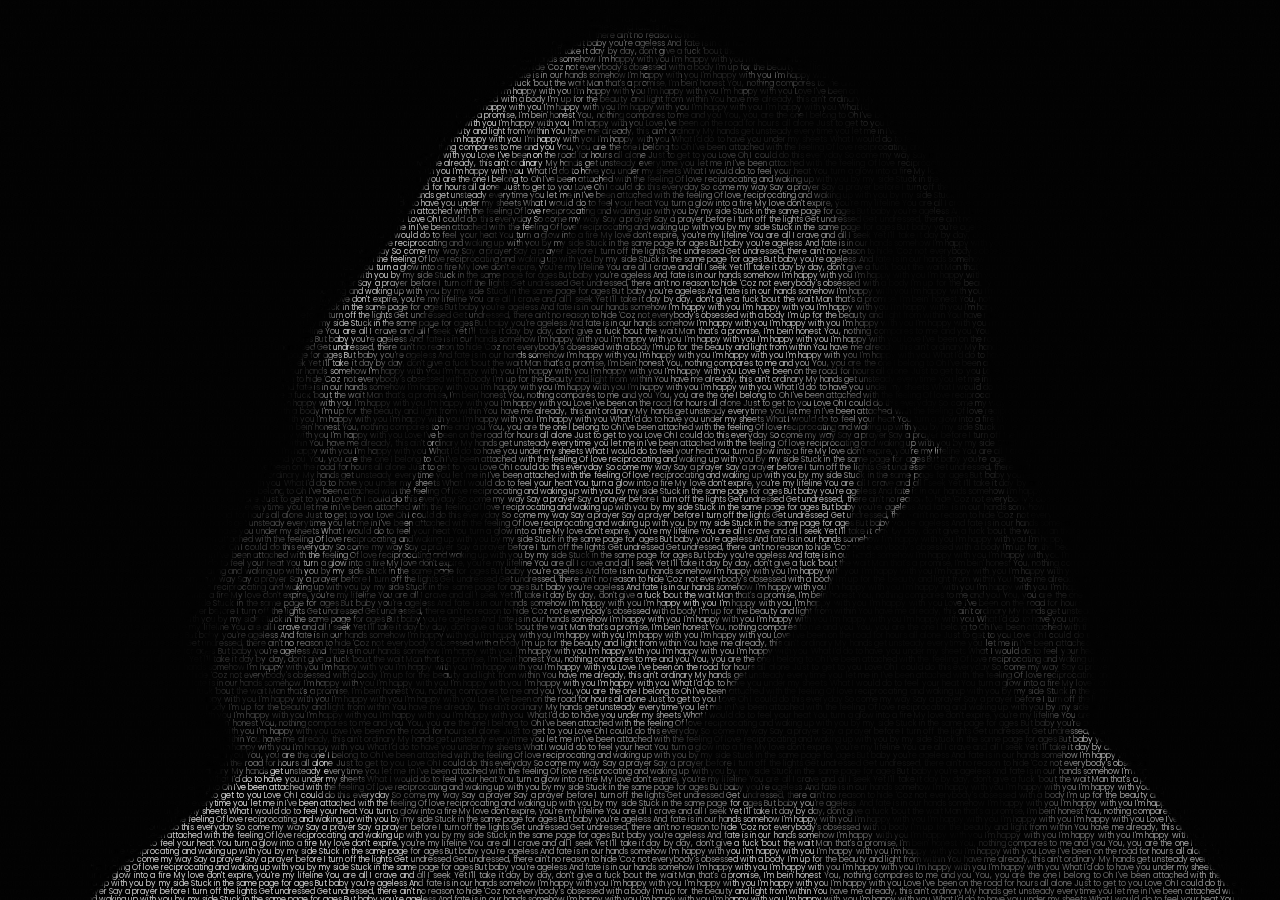
<file: jai/index.html>
<link rel="stylesheet" type="text/css" href="style.css">
<html>
    <head><title>Mahal</title></head>
<body>

  <p>
        Love
        I've been on the road for hours all alone
        Just to get to you
        Love
        Oh I could do this everyday
        So come my way

        Say a prayer
        Say a prayer before I turn off the lights
        Get undressed
        Get undressed, there ain't no reason to hide
        'Coz not everybody's obsessed with a body
        I'm up for the beauty and light from within
        You have me already, this ain't ordinary
        My hands get unsteady everytime you let me in

        I've been attached with the feeling
        Of love reciprocating and waking up with you by my side
        Stuck in the same page for ages
        But baby you're ageless
        And fate is in our hands somehow

        I'm happy with you
        I'm happy with you 
        I'm happy with you 
        I'm happy with you 
        I'm happy with you

        What I'd do to have you under my sheets
        What I would do to feel your heat
        You turn a glow into a fire
        My love don't expire, you're my lifeline 
        You are all I crave and all I seek
        Yet I'll take it day by day, don't give a fuck 'bout the wait
        Man that's a promise, I'm bein' honest

        You, nothing compares to me and you
        You, you are the one I belong to

        Oh I've been attached with the feeling
        Of love reciprocating and waking up with you by my side
        Stuck in the same page for ages 
        But baby you're ageless 
        And fate is in our hands somehow

        I'm happy with you
        I'm happy with you 
        I'm happy with you
        I'm happy with you
        I'm happy with you
        
        Love
        I've been on the road for hours all alone
        Just to get to you
        Love
        Oh I could do this everyday
        So come my way

        Say a prayer
        Say a prayer before I turn off the lights
        Get undressed
        Get undressed, there ain't no reason to hide
        'Coz not everybody's obsessed with a body
        I'm up for the beauty and light from within
        You have me already, this ain't ordinary
        My hands get unsteady everytime you let me in

        I've been attached with the feeling
        Of love reciprocating and waking up with you by my side
        Stuck in the same page for ages
        But baby you're ageless
        And fate is in our hands somehow

        I'm happy with you
        I'm happy with you 
        I'm happy with you 
        I'm happy with you 
        I'm happy with you

        What I'd do to have you under my sheets
        What I would do to feel your heat
        You turn a glow into a fire
        My love don't expire, you're my lifeline 
        You are all I crave and all I seek
        Yet I'll take it day by day, don't give a fuck 'bout the wait
        Man that's a promise, I'm bein' honest

        You, nothing compares to me and you
        You, you are the one I belong to

        Oh I've been attached with the feeling
        Of love reciprocating and waking up with you by my side
        Stuck in the same page for ages 
        But baby you're ageless 
        And fate is in our hands somehow

        I'm happy with you
        I'm happy with you 
        I'm happy with you
        I'm happy with you
        I'm happy with you

        Love
        I've been on the road for hours all alone
        Just to get to you
        Love
        Oh I could do this everyday
        So come my way

        Say a prayer
        Say a prayer before I turn off the lights
        Get undressed
        Get undressed, there ain't no reason to hide
        'Coz not everybody's obsessed with a body
        I'm up for the beauty and light from within
        You have me already, this ain't ordinary
        My hands get unsteady everytime you let me in

        I've been attached with the feeling
        Of love reciprocating and waking up with you by my side
        Stuck in the same page for ages
        But baby you're ageless
        And fate is in our hands somehow

        I'm happy with you
        I'm happy with you 
        I'm happy with you 
        I'm happy with you 
        I'm happy with you

        What I'd do to have you under my sheets
        What I would do to feel your heat
        You turn a glow into a fire
        My love don't expire, you're my lifeline 
        You are all I crave and all I seek
        Yet I'll take it day by day, don't give a fuck 'bout the wait
        Man that's a promise, I'm bein' honest

        You, nothing compares to me and you
        You, you are the one I belong to

        Oh I've been attached with the feeling
        Of love reciprocating and waking up with you by my side
        Stuck in the same page for ages 
        But baby you're ageless 
        And fate is in our hands somehow

        I'm happy with you
        I'm happy with you 
        I'm happy with you
        I'm happy with you
        I'm happy with you

        Love
        I've been on the road for hours all alone
        Just to get to you
        Love
        Oh I could do this everyday
        So come my way

        Say a prayer
        Say a prayer before I turn off the lights
        Get undressed
        Get undressed, there ain't no reason to hide
        'Coz not everybody's obsessed with a body
        I'm up for the beauty and light from within
        You have me already, this ain't ordinary
        My hands get unsteady everytime you let me in

        I've been attached with the feeling
        Of love reciprocating and waking up with you by my side
        Stuck in the same page for ages
        But baby you're ageless
        And fate is in our hands somehow

        I'm happy with you
        I'm happy with you 
        I'm happy with you 
        I'm happy with you 
        I'm happy with you

        What I'd do to have you under my sheets
        What I would do to feel your heat
        You turn a glow into a fire
        My love don't expire, you're my lifeline 
        You are all I crave and all I seek
        Yet I'll take it day by day, don't give a fuck 'bout the wait
        Man that's a promise, I'm bein' honest

        You, nothing compares to me and you
        You, you are the one I belong to

        Oh I've been attached with the feeling
        Of love reciprocating and waking up with you by my side
        Stuck in the same page for ages 
        But baby you're ageless 
        And fate is in our hands somehow

        I'm happy with you
        I'm happy with you 
        I'm happy with you
        I'm happy with you
        I'm happy with you
        
        Love
        I've been on the road for hours all alone
        Just to get to you
        Love
        Oh I could do this everyday
        So come my way

        Say a prayer
        Say a prayer before I turn off the lights
        Get undressed
        Get undressed, there ain't no reason to hide
        'Coz not everybody's obsessed with a body
        I'm up for the beauty and light from within
        You have me already, this ain't ordinary
        My hands get unsteady everytime you let me in

        I've been attached with the feeling
        Of love reciprocating and waking up with you by my side
        Stuck in the same page for ages
        But baby you're ageless
        And fate is in our hands somehow

        I'm happy with you
        I'm happy with you 
        I'm happy with you 
        I'm happy with you 
        I'm happy with you

        What I'd do to have you under my sheets
        What I would do to feel your heat
        You turn a glow into a fire
        My love don't expire, you're my lifeline 
        You are all I crave and all I seek
        Yet I'll take it day by day, don't give a fuck 'bout the wait
        Man that's a promise, I'm bein' honest

        You, nothing compares to me and you
        You, you are the one I belong to

        Oh I've been attached with the feeling
        Of love reciprocating and waking up with you by my side
        Stuck in the same page for ages 
        But baby you're ageless 
        And fate is in our hands somehow

        I'm happy with you
        I'm happy with you 
        I'm happy with you
        I'm happy with you
        I'm happy with you

        Love
        I've been on the road for hours all alone
        Just to get to you
        Love
        Oh I could do this everyday
        So come my way

        Say a prayer
        Say a prayer before I turn off the lights
        Get undressed
        Get undressed, there ain't no reason to hide
        'Coz not everybody's obsessed with a body
        I'm up for the beauty and light from within
        You have me already, this ain't ordinary
        My hands get unsteady everytime you let me in

        I've been attached with the feeling
        Of love reciprocating and waking up with you by my side
        Stuck in the same page for ages
        But baby you're ageless
        And fate is in our hands somehow

        I'm happy with you
        I'm happy with you 
        I'm happy with you 
        I'm happy with you 
        I'm happy with you

        What I'd do to have you under my sheets
        What I would do to feel your heat
        You turn a glow into a fire
        My love don't expire, you're my lifeline 
        You are all I crave and all I seek
        Yet I'll take it day by day, don't give a fuck 'bout the wait
        Man that's a promise, I'm bein' honest

        You, nothing compares to me and you
        You, you are the one I belong to

        Oh I've been attached with the feeling
        Of love reciprocating and waking up with you by my side
        Stuck in the same page for ages 
        But baby you're ageless 
        And fate is in our hands somehow

        I'm happy with you
        I'm happy with you 
        I'm happy with you
        I'm happy with you
        I'm happy with you

        Love
        I've been on the road for hours all alone
        Just to get to you
        Love
        Oh I could do this everyday
        So come my way

        Say a prayer
        Say a prayer before I turn off the lights
        Get undressed
        Get undressed, there ain't no reason to hide
        'Coz not everybody's obsessed with a body
        I'm up for the beauty and light from within
        You have me already, this ain't ordinary
        My hands get unsteady everytime you let me in

        I've been attached with the feeling
        Of love reciprocating and waking up with you by my side
        Stuck in the same page for ages
        But baby you're ageless
        And fate is in our hands somehow

        I'm happy with you
        I'm happy with you 
        I'm happy with you 
        I'm happy with you 
        I'm happy with you

        What I'd do to have you under my sheets
        What I would do to feel your heat
        You turn a glow into a fire
        My love don't expire, you're my lifeline 
        You are all I crave and all I seek
        Yet I'll take it day by day, don't give a fuck 'bout the wait
        Man that's a promise, I'm bein' honest

        You, nothing compares to me and you
        You, you are the one I belong to

        Oh I've been attached with the feeling
        Of love reciprocating and waking up with you by my side
        Stuck in the same page for ages 
        But baby you're ageless 
        And fate is in our hands somehow

        I'm happy with you
        I'm happy with you 
        I'm happy with you
        I'm happy with you
        I'm happy with you
        
        Love
        I've been on the road for hours all alone
        Just to get to you
        Love
        Oh I could do this everyday
        So come my way

        Say a prayer
        Say a prayer before I turn off the lights
        Get undressed
        Get undressed, there ain't no reason to hide
        'Coz not everybody's obsessed with a body
        I'm up for the beauty and light from within
        You have me already, this ain't ordinary
        My hands get unsteady everytime you let me in

        I've been attached with the feeling
        Of love reciprocating and waking up with you by my side
        Stuck in the same page for ages
        But baby you're ageless
        And fate is in our hands somehow

        I'm happy with you
        I'm happy with you 
        I'm happy with you 
        I'm happy with you 
        I'm happy with you

        What I'd do to have you under my sheets
        What I would do to feel your heat
        You turn a glow into a fire
        My love don't expire, you're my lifeline 
        You are all I crave and all I seek
        Yet I'll take it day by day, don't give a fuck 'bout the wait
        Man that's a promise, I'm bein' honest

        You, nothing compares to me and you
        You, you are the one I belong to

        Oh I've been attached with the feeling
        Of love reciprocating and waking up with you by my side
        Stuck in the same page for ages 
        But baby you're ageless 
        And fate is in our hands somehow

        I'm happy with you
        I'm happy with you 
        I'm happy with you
        I'm happy with you
        I'm happy with you

        Love
        I've been on the road for hours all alone
        Just to get to you
        Love
        Oh I could do this everyday
        So come my way

        Say a prayer
        Say a prayer before I turn off the lights
        Get undressed
        Get undressed, there ain't no reason to hide
        'Coz not everybody's obsessed with a body
        I'm up for the beauty and light from within
        You have me already, this ain't ordinary
        My hands get unsteady everytime you let me in

        I've been attached with the feeling
        Of love reciprocating and waking up with you by my side
        Stuck in the same page for ages
        But baby you're ageless
        And fate is in our hands somehow

        I'm happy with you
        I'm happy with you 
        I'm happy with you 
        I'm happy with you 
        I'm happy with you

        What I'd do to have you under my sheets
        What I would do to feel your heat
        You turn a glow into a fire
        My love don't expire, you're my lifeline 
        You are all I crave and all I seek
        Yet I'll take it day by day, don't give a fuck 'bout the wait
        Man that's a promise, I'm bein' honest

        You, nothing compares to me and you
        You, you are the one I belong to

        Oh I've been attached with the feeling
        Of love reciprocating and waking up with you by my side
        Stuck in the same page for ages 
        But baby you're ageless 
        And fate is in our hands somehow

        I'm happy with you
        I'm happy with you 
        I'm happy with you
        I'm happy with you
        I'm happy with you

        Love
        I've been on the road for hours all alone
        Just to get to you
        Love
        Oh I could do this everyday
        So come my way

        Say a prayer
        Say a prayer before I turn off the lights
        Get undressed
        Get undressed, there ain't no reason to hide
        'Coz not everybody's obsessed with a body
        I'm up for the beauty and light from within
        You have me already, this ain't ordinary
        My hands get unsteady everytime you let me in

        I've been attached with the feeling
        Of love reciprocating and waking up with you by my side
        Stuck in the same page for ages
        But baby you're ageless
        And fate is in our hands somehow

        I'm happy with you
        I'm happy with you 
        I'm happy with you 
        I'm happy with you 
        I'm happy with you

        What I'd do to have you under my sheets
        What I would do to feel your heat
        You turn a glow into a fire
        My love don't expire, you're my lifeline 
        You are all I crave and all I seek
        Yet I'll take it day by day, don't give a fuck 'bout the wait
        Man that's a promise, I'm bein' honest

        You, nothing compares to me and you
        You, you are the one I belong to

        Oh I've been attached with the feeling
        Of love reciprocating and waking up with you by my side
        Stuck in the same page for ages 
        But baby you're ageless 
        And fate is in our hands somehow

        I'm happy with you
        I'm happy with you 
        I'm happy with you
        I'm happy with you
        I'm happy with you
        
        Love
        I've been on the road for hours all alone
        Just to get to you
        Love
        Oh I could do this everyday
        So come my way

        Say a prayer
        Say a prayer before I turn off the lights
        Get undressed
        Get undressed, there ain't no reason to hide
        'Coz not everybody's obsessed with a body
        I'm up for the beauty and light from within
        You have me already, this ain't ordinary
        My hands get unsteady everytime you let me in

        I've been attached with the feeling
        Of love reciprocating and waking up with you by my side
        Stuck in the same page for ages
        But baby you're ageless
        And fate is in our hands somehow

        I'm happy with you
        I'm happy with you 
        I'm happy with you 
        I'm happy with you 
        I'm happy with you

        What I'd do to have you under my sheets
        What I would do to feel your heat
        You turn a glow into a fire
        My love don't expire, you're my lifeline 
        You are all I crave and all I seek
        Yet I'll take it day by day, don't give a fuck 'bout the wait
        Man that's a promise, I'm bein' honest

        You, nothing compares to me and you
        You, you are the one I belong to

        Oh I've been attached with the feeling
        Of love reciprocating and waking up with you by my side
        Stuck in the same page for ages 
        But baby you're ageless 
        And fate is in our hands somehow

        I'm happy with you
        I'm happy with you 
        I'm happy with you
        I'm happy with you
        I'm happy with you

        Love
        I've been on the road for hours all alone
        Just to get to you
        Love
        Oh I could do this everyday
        So come my way

        Say a prayer
        Say a prayer before I turn off the lights
        Get undressed
        Get undressed, there ain't no reason to hide
        'Coz not everybody's obsessed with a body
        I'm up for the beauty and light from within
        You have me already, this ain't ordinary
        My hands get unsteady everytime you let me in

        I've been attached with the feeling
        Of love reciprocating and waking up with you by my side
        Stuck in the same page for ages
        But baby you're ageless
        And fate is in our hands somehow

        I'm happy with you
        I'm happy with you 
        I'm happy with you 
        I'm happy with you 
        I'm happy with you

        What I'd do to have you under my sheets
        What I would do to feel your heat
        You turn a glow into a fire
        My love don't expire, you're my lifeline 
        You are all I crave and all I seek
        Yet I'll take it day by day, don't give a fuck 'bout the wait
        Man that's a promise, I'm bein' honest

        You, nothing compares to me and you
        You, you are the one I belong to

        Oh I've been attached with the feeling
        Of love reciprocating and waking up with you by my side
        Stuck in the same page for ages 
        But baby you're ageless 
        And fate is in our hands somehow

        I'm happy with you
        I'm happy with you 
        I'm happy with you
        I'm happy with you
        I'm happy with you

        Love
        I've been on the road for hours all alone
        Just to get to you
        Love
        Oh I could do this everyday
        So come my way

        Say a prayer
        Say a prayer before I turn off the lights
        Get undressed
        Get undressed, there ain't no reason to hide
        'Coz not everybody's obsessed with a body
        I'm up for the beauty and light from within
        You have me already, this ain't ordinary
        My hands get unsteady everytime you let me in

        I've been attached with the feeling
        Of love reciprocating and waking up with you by my side
        Stuck in the same page for ages
        But baby you're ageless
        And fate is in our hands somehow

        I'm happy with you
        I'm happy with you 
        I'm happy with you 
        I'm happy with you 
        I'm happy with you

        What I'd do to have you under my sheets
        What I would do to feel your heat
        You turn a glow into a fire
        My love don't expire, you're my lifeline 
        You are all I crave and all I seek
        Yet I'll take it day by day, don't give a fuck 'bout the wait
        Man that's a promise, I'm bein' honest

        You, nothing compares to me and you
        You, you are the one I belong to

        Oh I've been attached with the feeling
        Of love reciprocating and waking up with you by my side
        Stuck in the same page for ages 
        But baby you're ageless 
        And fate is in our hands somehow

        I'm happy with you
        I'm happy with you 
        I'm happy with you
        I'm happy with you
        I'm happy with you
        
        Love
        I've been on the road for hours all alone
        Just to get to you
        Love
        Oh I could do this everyday
        So come my way

        Say a prayer
        Say a prayer before I turn off the lights
        Get undressed
        Get undressed, there ain't no reason to hide
        'Coz not everybody's obsessed with a body
        I'm up for the beauty and light from within
        You have me already, this ain't ordinary
        My hands get unsteady everytime you let me in

        I've been attached with the feeling
        Of love reciprocating and waking up with you by my side
        Stuck in the same page for ages
        But baby you're ageless
        And fate is in our hands somehow

        I'm happy with you
        I'm happy with you 
        I'm happy with you 
        I'm happy with you 
        I'm happy with you

        What I'd do to have you under my sheets
        What I would do to feel your heat
        You turn a glow into a fire
        My love don't expire, you're my lifeline 
        You are all I crave and all I seek
        Yet I'll take it day by day, don't give a fuck 'bout the wait
        Man that's a promise, I'm bein' honest

        You, nothing compares to me and you
        You, you are the one I belong to

        Oh I've been attached with the feeling
        Of love reciprocating and waking up with you by my side
        Stuck in the same page for ages 
        But baby you're ageless 
        And fate is in our hands somehow

        I'm happy with you
        I'm happy with you 
        I'm happy with you
        I'm happy with you
        I'm happy with you

        Love
        I've been on the road for hours all alone
        Just to get to you
        Love
        Oh I could do this everyday
        So come my way

        Say a prayer
        Say a prayer before I turn off the lights
        Get undressed
        Get undressed, there ain't no reason to hide
        'Coz not everybody's obsessed with a body
        I'm up for the beauty and light from within
        You have me already, this ain't ordinary
        My hands get unsteady everytime you let me in

        I've been attached with the feeling
        Of love reciprocating and waking up with you by my side
        Stuck in the same page for ages
        But baby you're ageless
        And fate is in our hands somehow

        I'm happy with you
        I'm happy with you 
        I'm happy with you 
        I'm happy with you 
        I'm happy with you

        What I'd do to have you under my sheets
        What I would do to feel your heat
        You turn a glow into a fire
        My love don't expire, you're my lifeline 
        You are all I crave and all I seek
        Yet I'll take it day by day, don't give a fuck 'bout the wait
        Man that's a promise, I'm bein' honest

        You, nothing compares to me and you
        You, you are the one I belong to

        Oh I've been attached with the feeling
        Of love reciprocating and waking up with you by my side
        Stuck in the same page for ages 
        But baby you're ageless 
        And fate is in our hands somehow

        I'm happy with you
        I'm happy with you 
        I'm happy with you
        I'm happy with you
        I'm happy with you

        Love
        I've been on the road for hours all alone
        Just to get to you
        Love
        Oh I could do this everyday
        So come my way

        Say a prayer
        Say a prayer before I turn off the lights
        Get undressed
        Get undressed, there ain't no reason to hide
        'Coz not everybody's obsessed with a body
        I'm up for the beauty and light from within
        You have me already, this ain't ordinary
        My hands get unsteady everytime you let me in

        I've been attached with the feeling
        Of love reciprocating and waking up with you by my side
        Stuck in the same page for ages
        But baby you're ageless
        And fate is in our hands somehow

        I'm happy with you
        I'm happy with you 
        I'm happy with you 
        I'm happy with you 
        I'm happy with you

        What I'd do to have you under my sheets
        What I would do to feel your heat
        You turn a glow into a fire
        My love don't expire, you're my lifeline 
        You are all I crave and all I seek
        Yet I'll take it day by day, don't give a fuck 'bout the wait
        Man that's a promise, I'm bein' honest

        You, nothing compares to me and you
        You, you are the one I belong to

        Oh I've been attached with the feeling
        Of love reciprocating and waking up with you by my side
        Stuck in the same page for ages 
        But baby you're ageless 
        And fate is in our hands somehow

        I'm happy with you
        I'm happy with you 
        I'm happy with you
        I'm happy with you
        I'm happy with you
        
        Love
        I've been on the road for hours all alone
        Just to get to you
        Love
        Oh I could do this everyday
        So come my way

        Say a prayer
        Say a prayer before I turn off the lights
        Get undressed
        Get undressed, there ain't no reason to hide
        'Coz not everybody's obsessed with a body
        I'm up for the beauty and light from within
        You have me already, this ain't ordinary
        My hands get unsteady everytime you let me in

        I've been attached with the feeling
        Of love reciprocating and waking up with you by my side
        Stuck in the same page for ages
        But baby you're ageless
        And fate is in our hands somehow

        I'm happy with you
        I'm happy with you 
        I'm happy with you 
        I'm happy with you 
        I'm happy with you

        Love
        I've been on the road for hours all alone
        Just to get to you
        Love
        Oh I could do this everyday
        So come my way

        Say a prayer
        Say a prayer before I turn off the lights
        Get undressed
        Get undressed, there ain't no reason to hide
        'Coz not everybody's obsessed with a body
        I'm up for the beauty and light from within
        You have me already, this ain't ordinary
        My hands get unsteady everytime you let me in

        I've been attached with the feeling
        Of love reciprocating and waking up with you by my side
        Stuck in the same page for ages
        But baby you're ageless
        And fate is in our hands somehow

        I'm happy with you
        I'm happy with you 
        I'm happy with you 
        I'm happy with you 
        I'm happy with you

        What I'd do to have you under my sheets
        What I would do to feel your heat
        You turn a glow into a fire
        My love don't expire, you're my lifeline 
        You are all I crave and all I seek
        Yet I'll take it day by day, don't give a fuck 'bout the wait
        Man that's a promise, I'm bein' honest

        You, nothing compares to me and you
        You, you are the one I belong to

        Oh I've been attached with the feeling
        Of love reciprocating and waking up with you by my side
        Stuck in the same page for ages 
        But baby you're ageless 
        And fate is in our hands somehow

        I'm happy with you
        I'm happy with you 
        I'm happy with you
        I'm happy with you
        I'm happy with you
        
        Love
        I've been on the road for hours all alone
        Just to get to you
        Love
        Oh I could do this everyday
        So come my way

        Say a prayer
        Say a prayer before I turn off the lights
        Get undressed
        Get undressed, there ain't no reason to hide
        'Coz not everybody's obsessed with a body
        I'm up for the beauty and light from within
        You have me already, this ain't ordinary
        My hands get unsteady everytime you let me in

        I've been attached with the feeling
        Of love reciprocating and waking up with you by my side
        Stuck in the same page for ages
        But baby you're ageless
        And fate is in our hands somehow

        I'm happy with you
        I'm happy with you 
        I'm happy with you 
        I'm happy with you 
        I'm happy with you

        What I'd do to have you under my sheets
        What I would do to feel your heat
        You turn a glow into a fire
        My love don't expire, you're my lifeline 
        You are all I crave and all I seek
        Yet I'll take it day by day, don't give a fuck 'bout the wait
        Man that's a promise, I'm bein' honest

        You, nothing compares to me and you
        You, you are the one I belong to

        Oh I've been attached with the feeling
        Of love reciprocating and waking up with you by my side
        Stuck in the same page for ages 
        But baby you're ageless 
        And fate is in our hands somehow

        I'm happy with you
        I'm happy with you 
        I'm happy with you
        I'm happy with you
        I'm happy with you

        Love
        I've been on the road for hours all alone
        Just to get to you
        Love
        Oh I could do this everyday
        So come my way

        Say a prayer
        Say a prayer before I turn off the lights
        Get undressed
        Get undressed, there ain't no reason to hide
        'Coz not everybody's obsessed with a body
        I'm up for the beauty and light from within
        You have me already, this ain't ordinary
        My hands get unsteady everytime you let me in

        I've been attached with the feeling
        Of love reciprocating and waking up with you by my side
        Stuck in the same page for ages
        But baby you're ageless
        And fate is in our hands somehow

        I'm happy with you
        I'm happy with you 
        I'm happy with you 
        I'm happy with you 
        I'm happy with you

        What I'd do to have you under my sheets
        What I would do to feel your heat
        You turn a glow into a fire
        My love don't expire, you're my lifeline 
        You are all I crave and all I seek
        Yet I'll take it day by day, don't give a fuck 'bout the wait
        Man that's a promise, I'm bein' honest

        You, nothing compares to me and you
        You, you are the one I belong to

        Oh I've been attached with the feeling
        Of love reciprocating and waking up with you by my side
        Stuck in the same page for ages 
        But baby you're ageless 
        And fate is in our hands somehow

        I'm happy with you
        I'm happy with you 
        I'm happy with you
        I'm happy with you
        I'm happy with you

        Love
        I've been on the road for hours all alone
        Just to get to you
        Love
        Oh I could do this everyday
        So come my way

        Say a prayer
        Say a prayer before I turn off the lights
        Get undressed
        Get undressed, there ain't no reason to hide
        'Coz not everybody's obsessed with a body
        I'm up for the beauty and light from within
        You have me already, this ain't ordinary
        My hands get unsteady everytime you let me in

        I've been attached with the feeling
        Of love reciprocating and waking up with you by my side
        Stuck in the same page for ages
        But baby you're ageless
        And fate is in our hands somehow

        I'm happy with you
        I'm happy with you 
        I'm happy with you 
        I'm happy with you 
        I'm happy with you

        What I'd do to have you under my sheets
        What I would do to feel your heat
        You turn a glow into a fire
        My love don't expire, you're my lifeline 
        You are all I crave and all I seek
        Yet I'll take it day by day, don't give a fuck 'bout the wait
        Man that's a promise, I'm bein' honest

        You, nothing compares to me and you
        You, you are the one I belong to

        Oh I've been attached with the feeling
        Of love reciprocating and waking up with you by my side
        Stuck in the same page for ages 
        But baby you're ageless 
        And fate is in our hands somehow

        I'm happy with you
        I'm happy with you 
        I'm happy with you
        I'm happy with you
        I'm happy with you
        
        Love
        I've been on the road for hours all alone
        Just to get to you
        Love
        Oh I could do this everyday
        So come my way

        Say a prayer
        Say a prayer before I turn off the lights
        Get undressed
        Get undressed, there ain't no reason to hide
        'Coz not everybody's obsessed with a body
        I'm up for the beauty and light from within
        You have me already, this ain't ordinary
        My hands get unsteady everytime you let me in

        I've been attached with the feeling
        Of love reciprocating and waking up with you by my side
        Stuck in the same page for ages
        But baby you're ageless
        And fate is in our hands somehow

        I'm happy with you
        I'm happy with you 
        I'm happy with you 
        I'm happy with you 
        I'm happy with you

        What I'd do to have you under my sheets
        What I would do to feel your heat
        You turn a glow into a fire
        My love don't expire, you're my lifeline 
        You are all I crave and all I seek
        Yet I'll take it day by day, don't give a fuck 'bout the wait
        Man that's a promise, I'm bein' honest

        You, nothing compares to me and you
        You, you are the one I belong to

        Oh I've been attached with the feeling
        Of love reciprocating and waking up with you by my side
        Stuck in the same page for ages 
        But baby you're ageless 
        And fate is in our hands somehow

        I'm happy with you
        I'm happy with you 
        I'm happy with you
        I'm happy with you
        I'm happy with you

        Love
        I've been on the road for hours all alone
        Just to get to you
        Love
        Oh I could do this everyday
        So come my way

        Say a prayer
        Say a prayer before I turn off the lights
        Get undressed
        Get undressed, there ain't no reason to hide
        'Coz not everybody's obsessed with a body
        I'm up for the beauty and light from within
        You have me already, this ain't ordinary
        My hands get unsteady everytime you let me in

        I've been attached with the feeling
        Of love reciprocating and waking up with you by my side
        Stuck in the same page for ages
        But baby you're ageless
        And fate is in our hands somehow

        I'm happy with you
        I'm happy with you 
        I'm happy with you 
        I'm happy with you 
        I'm happy with you

        What I'd do to have you under my sheets
        What I would do to feel your heat
        You turn a glow into a fire
        My love don't expire, you're my lifeline 
        You are all I crave and all I seek
        Yet I'll take it day by day, don't give a fuck 'bout the wait
        Man that's a promise, I'm bein' honest

        You, nothing compares to me and you
        You, you are the one I belong to

        Oh I've been attached with the feeling
        Of love reciprocating and waking up with you by my side
        Stuck in the same page for ages 
        But baby you're ageless 
        And fate is in our hands somehow

        I'm happy with you
        I'm happy with you 
        I'm happy with you
        I'm happy with you
        I'm happy with you

        Love
        I've been on the road for hours all alone
        Just to get to you
        Love
        Oh I could do this everyday
        So come my way

        Say a prayer
        Say a prayer before I turn off the lights
        Get undressed
        Get undressed, there ain't no reason to hide
        'Coz not everybody's obsessed with a body
        I'm up for the beauty and light from within
        You have me already, this ain't ordinary
        My hands get unsteady everytime you let me in

        I've been attached with the feeling
        Of love reciprocating and waking up with you by my side
        Stuck in the same page for ages
        But baby you're ageless
        And fate is in our hands somehow

        I'm happy with you
        I'm happy with you 
        I'm happy with you 
        I'm happy with you 
        I'm happy with you

        What I'd do to have you under my sheets
        What I would do to feel your heat
        You turn a glow into a fire
        My love don't expire, you're my lifeline 
        You are all I crave and all I seek
        Yet I'll take it day by day, don't give a fuck 'bout the wait
        Man that's a promise, I'm bein' honest

        You, nothing compares to me and you
        You, you are the one I belong to

        Oh I've been attached with the feeling
        Of love reciprocating and waking up with you by my side
        Stuck in the same page for ages 
        But baby you're ageless 
        And fate is in our hands somehow

        I'm happy with you
        I'm happy with you 
        I'm happy with you
        I'm happy with you
        I'm happy with you
        
        Love
        I've been on the road for hours all alone
        Just to get to you
        Love
        Oh I could do this everyday
        So come my way

        Say a prayer
        Say a prayer before I turn off the lights
        Get undressed
        Get undressed, there ain't no reason to hide
        'Coz not everybody's obsessed with a body
        I'm up for the beauty and light from within
        You have me already, this ain't ordinary
        My hands get unsteady everytime you let me in

        I've been attached with the feeling
        Of love reciprocating and waking up with you by my side
        Stuck in the same page for ages
        But baby you're ageless
        And fate is in our hands somehow

        I'm happy with you
        I'm happy with you 
        I'm happy with you 
        I'm happy with you 
        I'm happy with you

        What I'd do to have you under my sheets
        What I would do to feel your heat
        You turn a glow into a fire
        My love don't expire, you're my lifeline 
        You are all I crave and all I seek
        Yet I'll take it day by day, don't give a fuck 'bout the wait
        Man that's a promise, I'm bein' honest

        You, nothing compares to me and you
        You, you are the one I belong to

        Oh I've been attached with the feeling
        Of love reciprocating and waking up with you by my side
        Stuck in the same page for ages 
        But baby you're ageless 
        And fate is in our hands somehow

        I'm happy with you
        I'm happy with you 
        I'm happy with you
        I'm happy with you
        I'm happy with you

        Love
        I've been on the road for hours all alone
        Just to get to you
        Love
        Oh I could do this everyday
        So come my way

        Say a prayer
        Say a prayer before I turn off the lights
        Get undressed
        Get undressed, there ain't no reason to hide
        'Coz not everybody's obsessed with a body
        I'm up for the beauty and light from within
        You have me already, this ain't ordinary
        My hands get unsteady everytime you let me in

        I've been attached with the feeling
        Of love reciprocating and waking up with you by my side
        Stuck in the same page for ages
        But baby you're ageless
        And fate is in our hands somehow

        I'm happy with you
        I'm happy with you 
        I'm happy with you 
        I'm happy with you 
        I'm happy with you

        What I'd do to have you under my sheets
        What I would do to feel your heat
        You turn a glow into a fire
        My love don't expire, you're my lifeline 
        You are all I crave and all I seek
        Yet I'll take it day by day, don't give a fuck 'bout the wait
        Man that's a promise, I'm bein' honest

        You, nothing compares to me and you
        You, you are the one I belong to

        Oh I've been attached with the feeling
        Of love reciprocating and waking up with you by my side
        Stuck in the same page for ages 
        But baby you're ageless 
        And fate is in our hands somehow

        I'm happy with you
        I'm happy with you 
        I'm happy with you
        I'm happy with you
        I'm happy with you

        Love
        I've been on the road for hours all alone
        Just to get to you
        Love
        Oh I could do this everyday
        So come my way

        Say a prayer
        Say a prayer before I turn off the lights
        Get undressed
        Get undressed, there ain't no reason to hide
        'Coz not everybody's obsessed with a body
        I'm up for the beauty and light from within
        You have me already, this ain't ordinary
        My hands get unsteady everytime you let me in

        I've been attached with the feeling
        Of love reciprocating and waking up with you by my side
        Stuck in the same page for ages
        But baby you're ageless
        And fate is in our hands somehow

        I'm happy with you
        I'm happy with you 
        I'm happy with you 
        I'm happy with you 
        I'm happy with you

        What I'd do to have you under my sheets
        What I would do to feel your heat
        You turn a glow into a fire
        My love don't expire, you're my lifeline 
        You are all I crave and all I seek
        Yet I'll take it day by day, don't give a fuck 'bout the wait
        Man that's a promise, I'm bein' honest

        You, nothing compares to me and you
        You, you are the one I belong to

        Oh I've been attached with the feeling
        Of love reciprocating and waking up with you by my side
        Stuck in the same page for ages 
        But baby you're ageless 
        And fate is in our hands somehow

        I'm happy with you
        I'm happy with you 
        I'm happy with you
        I'm happy with you
        I'm happy with you
        
        Love
        I've been on the road for hours all alone
        Just to get to you
        Love
        Oh I could do this everyday
        So come my way

        Say a prayer
        Say a prayer before I turn off the lights
        Get undressed
        Get undressed, there ain't no reason to hide
        'Coz not everybody's obsessed with a body
        I'm up for the beauty and light from within
        You have me already, this ain't ordinary
        My hands get unsteady everytime you let me in

        I've been attached with the feeling
        Of love reciprocating and waking up with you by my side
        Stuck in the same page for ages
        But baby you're ageless
        And fate is in our hands somehow

        I'm happy with you
        I'm happy with you 
        I'm happy with you 
        I'm happy with you 
        I'm happy with you

        What I'd do to have you under my sheets
        What I would do to feel your heat
        You turn a glow into a fire
        My love don't expire, you're my lifeline 
        You are all I crave and all I seek
        Yet I'll take it day by day, don't give a fuck 'bout the wait
        Man that's a promise, I'm bein' honest

        You, nothing compares to me and you
        You, you are the one I belong to

        Oh I've been attached with the feeling
        Of love reciprocating and waking up with you by my side
        Stuck in the same page for ages 
        But baby you're ageless 
        And fate is in our hands somehow

        I'm happy with you
        I'm happy with you 
        I'm happy with you
        I'm happy with you
        I'm happy with you

        Love
        I've been on the road for hours all alone
        Just to get to you
        Love
        Oh I could do this everyday
        So come my way

        Say a prayer
        Say a prayer before I turn off the lights
        Get undressed
        Get undressed, there ain't no reason to hide
        'Coz not everybody's obsessed with a body
        I'm up for the beauty and light from within
        You have me already, this ain't ordinary
        My hands get unsteady everytime you let me in

        I've been attached with the feeling
        Of love reciprocating and waking up with you by my side
        Stuck in the same page for ages
        But baby you're ageless
        And fate is in our hands somehow

        I'm happy with you
        I'm happy with you 
        I'm happy with you 
        I'm happy with you 
        I'm happy with you

        What I'd do to have you under my sheets
        What I would do to feel your heat
        You turn a glow into a fire
        My love don't expire, you're my lifeline 
        You are all I crave and all I seek
        Yet I'll take it day by day, don't give a fuck 'bout the wait
        Man that's a promise, I'm bein' honest

        You, nothing compares to me and you
        You, you are the one I belong to

        Oh I've been attached with the feeling
        Of love reciprocating and waking up with you by my side
        Stuck in the same page for ages 
        But baby you're ageless 
        And fate is in our hands somehow

        I'm happy with you
        I'm happy with you 
        I'm happy with you
        I'm happy with you
        I'm happy with you

        Love
        I've been on the road for hours all alone
        Just to get to you
        Love
        Oh I could do this everyday
        So come my way

        Say a prayer
        Say a prayer before I turn off the lights
        Get undressed
        Get undressed, there ain't no reason to hide
        'Coz not everybody's obsessed with a body
        I'm up for the beauty and light from within
        You have me already, this ain't ordinary
        My hands get unsteady everytime you let me in

        I've been attached with the feeling
        Of love reciprocating and waking up with you by my side
        Stuck in the same page for ages
        But baby you're ageless
        And fate is in our hands somehow

        I'm happy with you
        I'm happy with you 
        I'm happy with you 
        I'm happy with you 
        I'm happy with you

        What I'd do to have you under my sheets
        What I would do to feel your heat
        You turn a glow into a fire
        My love don't expire, you're my lifeline 
        You are all I crave and all I seek
        Yet I'll take it day by day, don't give a fuck 'bout the wait
        Man that's a promise, I'm bein' honest

        You, nothing compares to me and you
        You, you are the one I belong to

        Oh I've been attached with the feeling
        Of love reciprocating and waking up with you by my side
        Stuck in the same page for ages 
        But baby you're ageless 
        And fate is in our hands somehow

        I'm happy with you
        I'm happy with you 
        I'm happy with you
        I'm happy with you
        I'm happy with you
        
        Love
        I've been on the road for hours all alone
        Just to get to you
        Love
        Oh I could do this everyday
        So come my way

        Say a prayer
        Say a prayer before I turn off the lights
        Get undressed
        Get undressed, there ain't no reason to hide
        'Coz not everybody's obsessed with a body
        I'm up for the beauty and light from within
        You have me already, this ain't ordinary
        My hands get unsteady everytime you let me in

        I've been attached with the feeling
        Of love reciprocating and waking up with you by my side
        Stuck in the same page for ages
        But baby you're ageless
        And fate is in our hands somehow

        I'm happy with you
        I'm happy with you 
        I'm happy with you 
        I'm happy with you 
        I'm happy with you

        What I'd do to have you under my sheets
        What I would do to feel your heat
        You turn a glow into a fire
        My love don't expire, you're my lifeline 
        You are all I crave and all I seek
        Yet I'll take it day by day, don't give a fuck 'bout the wait
        Man that's a promise, I'm bein' honest

        You, nothing compares to me and you
        You, you are the one I belong to

        Oh I've been attached with the feeling
        Of love reciprocating and waking up with you by my side
        Stuck in the same page for ages 
        But baby you're ageless 
        And fate is in our hands somehow

        I'm happy with you
        I'm happy with you 
        I'm happy with you
        I'm happy with you
        I'm happy with you

        Love
        I've been on the road for hours all alone
        Just to get to you
        Love
        Oh I could do this everyday
        So come my way

        Say a prayer
        Say a prayer before I turn off the lights
        Get undressed
        Get undressed, there ain't no reason to hide
        'Coz not everybody's obsessed with a body
        I'm up for the beauty and light from within
        You have me already, this ain't ordinary
        My hands get unsteady everytime you let me in

        I've been attached with the feeling
        Of love reciprocating and waking up with you by my side
        Stuck in the same page for ages
        But baby you're ageless
        And fate is in our hands somehow

        I'm happy with you
        I'm happy with you 
        I'm happy with you 
        I'm happy with you 
        I'm happy with you

        What I'd do to have you under my sheets
        What I would do to feel your heat
        You turn a glow into a fire
        My love don't expire, you're my lifeline 
        You are all I crave and all I seek
        Yet I'll take it day by day, don't give a fuck 'bout the wait
        Man that's a promise, I'm bein' honest

        You, nothing compares to me and you
        You, you are the one I belong to

        Oh I've been attached with the feeling
        Of love reciprocating and waking up with you by my side
        Stuck in the same page for ages 
        But baby you're ageless 
        And fate is in our hands somehow

        I'm happy with you
        I'm happy with you 
        I'm happy with you
        I'm happy with you
        I'm happy with you

        Love
        I've been on the road for hours all alone
        Just to get to you
        Love
        Oh I could do this everyday
        So come my way

        Say a prayer
        Say a prayer before I turn off the lights
        Get undressed
        Get undressed, there ain't no reason to hide
        'Coz not everybody's obsessed with a body
        I'm up for the beauty and light from within
        You have me already, this ain't ordinary
        My hands get unsteady everytime you let me in

        I've been attached with the feeling
        Of love reciprocating and waking up with you by my side
        Stuck in the same page for ages
        But baby you're ageless
        And fate is in our hands somehow

        I'm happy with you
        I'm happy with you 
        I'm happy with you 
        I'm happy with you 
        I'm happy with you

        What I'd do to have you under my sheets
        What I would do to feel your heat
        You turn a glow into a fire
        My love don't expire, you're my lifeline 
        You are all I crave and all I seek
        Yet I'll take it day by day, don't give a fuck 'bout the wait
        Man that's a promise, I'm bein' honest

        You, nothing compares to me and you
        You, you are the one I belong to

        Oh I've been attached with the feeling
        Of love reciprocating and waking up with you by my side
        Stuck in the same page for ages 
        But baby you're ageless 
        And fate is in our hands somehow

        I'm happy with you
        I'm happy with you 
        I'm happy with you
        I'm happy with you
        I'm happy with you
        
        Love
        I've been on the road for hours all alone
        Just to get to you
        Love
        Oh I could do this everyday
        So come my way

        Say a prayer
        Say a prayer before I turn off the lights
        Get undressed
        Get undressed, there ain't no reason to hide
        'Coz not everybody's obsessed with a body
        I'm up for the beauty and light from within
        You have me already, this ain't ordinary
        My hands get unsteady everytime you let me in

        I've been attached with the feeling
        Of love reciprocating and waking up with you by my side
        Stuck in the same page for ages
        But baby you're ageless
        And fate is in our hands somehow

        I'm happy with you
        I'm happy with you 
        I'm happy with you 
        I'm happy with you 
        I'm happy with you

        Love
        I've been on the road for hours all alone
        Just to get to you
        Love
        Oh I could do this everyday
        So come my way

        Say a prayer
        Say a prayer before I turn off the lights
        Get undressed
        Get undressed, there ain't no reason to hide
        'Coz not everybody's obsessed with a body
        I'm up for the beauty and light from within
        You have me already, this ain't ordinary
        My hands get unsteady everytime you let me in

        I've been attached with the feeling
        Of love reciprocating and waking up with you by my side
        Stuck in the same page for ages
        But baby you're ageless
        And fate is in our hands somehow

        I'm happy with you
        I'm happy with you 
        I'm happy with you 
        I'm happy with you 
        I'm happy with you

        What I'd do to have you under my sheets
        What I would do to feel your heat
        You turn a glow into a fire
        My love don't expire, you're my lifeline 
        You are all I crave and all I seek
        Yet I'll take it day by day, don't give a fuck 'bout the wait
        Man that's a promise, I'm bein' honest

        You, nothing compares to me and you
        You, you are the one I belong to

        Oh I've been attached with the feeling
        Of love reciprocating and waking up with you by my side
        Stuck in the same page for ages 
        But baby you're ageless 
        And fate is in our hands somehow

        I'm happy with you
        I'm happy with you 
        I'm happy with you
        I'm happy with you
        I'm happy with you
        
        Love
        I've been on the road for hours all alone
        Just to get to you
        Love
        Oh I could do this everyday
        So come my way

        Say a prayer
        Say a prayer before I turn off the lights
        Get undressed
        Get undressed, there ain't no reason to hide
        'Coz not everybody's obsessed with a body
        I'm up for the beauty and light from within
        You have me already, this ain't ordinary
        My hands get unsteady everytime you let me in

        I've been attached with the feeling
        Of love reciprocating and waking up with you by my side
        Stuck in the same page for ages
        But baby you're ageless
        And fate is in our hands somehow

        I'm happy with you
        I'm happy with you 
        I'm happy with you 
        I'm happy with you 
        I'm happy with you

        What I'd do to have you under my sheets
        What I would do to feel your heat
        You turn a glow into a fire
        My love don't expire, you're my lifeline 
        You are all I crave and all I seek
        Yet I'll take it day by day, don't give a fuck 'bout the wait
        Man that's a promise, I'm bein' honest

        You, nothing compares to me and you
        You, you are the one I belong to

        Oh I've been attached with the feeling
        Of love reciprocating and waking up with you by my side
        Stuck in the same page for ages 
        But baby you're ageless 
        And fate is in our hands somehow

        I'm happy with you
        I'm happy with you 
        I'm happy with you
        I'm happy with you
        I'm happy with you

        Love
        I've been on the road for hours all alone
        Just to get to you
        Love
        Oh I could do this everyday
        So come my way

        Say a prayer
        Say a prayer before I turn off the lights
        Get undressed
        Get undressed, there ain't no reason to hide
        'Coz not everybody's obsessed with a body
        I'm up for the beauty and light from within
        You have me already, this ain't ordinary
        My hands get unsteady everytime you let me in

        I've been attached with the feeling
        Of love reciprocating and waking up with you by my side
        Stuck in the same page for ages
        But baby you're ageless
        And fate is in our hands somehow

        I'm happy with you
        I'm happy with you 
        I'm happy with you 
        I'm happy with you 
        I'm happy with you

        What I'd do to have you under my sheets
        What I would do to feel your heat
        You turn a glow into a fire
        My love don't expire, you're my lifeline 
        You are all I crave and all I seek
        Yet I'll take it day by day, don't give a fuck 'bout the wait
        Man that's a promise, I'm bein' honest

        You, nothing compares to me and you
        You, you are the one I belong to

        Oh I've been attached with the feeling
        Of love reciprocating and waking up with you by my side
        Stuck in the same page for ages 
        But baby you're ageless 
        And fate is in our hands somehow

        I'm happy with you
        I'm happy with you 
        I'm happy with you
        I'm happy with you
        I'm happy with you

        Love
        I've been on the road for hours all alone
        Just to get to you
        Love
        Oh I could do this everyday
        So come my way

        Say a prayer
        Say a prayer before I turn off the lights
        Get undressed
        Get undressed, there ain't no reason to hide
        'Coz not everybody's obsessed with a body
        I'm up for the beauty and light from within
        You have me already, this ain't ordinary
        My hands get unsteady everytime you let me in

        I've been attached with the feeling
        Of love reciprocating and waking up with you by my side
        Stuck in the same page for ages
        But baby you're ageless
        And fate is in our hands somehow

        I'm happy with you
        I'm happy with you 
        I'm happy with you 
        I'm happy with you 
        I'm happy with you

        What I'd do to have you under my sheets
        What I would do to feel your heat
        You turn a glow into a fire
        My love don't expire, you're my lifeline 
        You are all I crave and all I seek
        Yet I'll take it day by day, don't give a fuck 'bout the wait
        Man that's a promise, I'm bein' honest

        You, nothing compares to me and you
        You, you are the one I belong to

        Oh I've been attached with the feeling
        Of love reciprocating and waking up with you by my side
        Stuck in the same page for ages 
        But baby you're ageless 
        And fate is in our hands somehow

        I'm happy with you
        I'm happy with you 
        I'm happy with you
        I'm happy with you
        I'm happy with you
        
        Love
        I've been on the road for hours all alone
        Just to get to you
        Love
        Oh I could do this everyday
        So come my way

        Say a prayer
        Say a prayer before I turn off the lights
        Get undressed
        Get undressed, there ain't no reason to hide
        'Coz not everybody's obsessed with a body
        I'm up for the beauty and light from within
        You have me already, this ain't ordinary
        My hands get unsteady everytime you let me in

        I've been attached with the feeling
        Of love reciprocating and waking up with you by my side
        Stuck in the same page for ages
        But baby you're ageless
        And fate is in our hands somehow

        I'm happy with you
        I'm happy with you 
        I'm happy with you 
        I'm happy with you 
        I'm happy with you

        What I'd do to have you under my sheets
        What I would do to feel your heat
        You turn a glow into a fire
        My love don't expire, you're my lifeline 
        You are all I crave and all I seek
        Yet I'll take it day by day, don't give a fuck 'bout the wait
        Man that's a promise, I'm bein' honest

        You, nothing compares to me and you
        You, you are the one I belong to

        Oh I've been attached with the feeling
        Of love reciprocating and waking up with you by my side
        Stuck in the same page for ages 
        But baby you're ageless 
        And fate is in our hands somehow

        I'm happy with you
        I'm happy with you 
        I'm happy with you
        I'm happy with you
        I'm happy with you

        Love
        I've been on the road for hours all alone
        Just to get to you
        Love
        Oh I could do this everyday
        So come my way

        Say a prayer
        Say a prayer before I turn off the lights
        Get undressed
        Get undressed, there ain't no reason to hide
        'Coz not everybody's obsessed with a body
        I'm up for the beauty and light from within
        You have me already, this ain't ordinary
        My hands get unsteady everytime you let me in

        I've been attached with the feeling
        Of love reciprocating and waking up with you by my side
        Stuck in the same page for ages
        But baby you're ageless
        And fate is in our hands somehow

        I'm happy with you
        I'm happy with you 
        I'm happy with you 
        I'm happy with you 
        I'm happy with you

        What I'd do to have you under my sheets
        What I would do to feel your heat
        You turn a glow into a fire
        My love don't expire, you're my lifeline 
        You are all I crave and all I seek
        Yet I'll take it day by day, don't give a fuck 'bout the wait
        Man that's a promise, I'm bein' honest

        You, nothing compares to me and you
        You, you are the one I belong to

        Oh I've been attached with the feeling
        Of love reciprocating and waking up with you by my side
        Stuck in the same page for ages 
        But baby you're ageless 
        And fate is in our hands somehow

        I'm happy with you
        I'm happy with you 
        I'm happy with you
        I'm happy with you
        I'm happy with you

        Love
        I've been on the road for hours all alone
        Just to get to you
        Love
        Oh I could do this everyday
        So come my way

        Say a prayer
        Say a prayer before I turn off the lights
        Get undressed
        Get undressed, there ain't no reason to hide
        'Coz not everybody's obsessed with a body
        I'm up for the beauty and light from within
        You have me already, this ain't ordinary
        My hands get unsteady everytime you let me in

        I've been attached with the feeling
        Of love reciprocating and waking up with you by my side
        Stuck in the same page for ages
        But baby you're ageless
        And fate is in our hands somehow

        I'm happy with you
        I'm happy with you 
        I'm happy with you 
        I'm happy with you 
        I'm happy with you

        What I'd do to have you under my sheets
        What I would do to feel your heat
        You turn a glow into a fire
        My love don't expire, you're my lifeline 
        You are all I crave and all I seek
        Yet I'll take it day by day, don't give a fuck 'bout the wait
        Man that's a promise, I'm bein' honest

        You, nothing compares to me and you
        You, you are the one I belong to

        Oh I've been attached with the feeling
        Of love reciprocating and waking up with you by my side
        Stuck in the same page for ages 
        But baby you're ageless 
        And fate is in our hands somehow

        I'm happy with you
        I'm happy with you 
        I'm happy with you
        I'm happy with you
        I'm happy with you
        
        Love
        I've been on the road for hours all alone
        Just to get to you
        Love
        Oh I could do this everyday
        So come my way

        Say a prayer
        Say a prayer before I turn off the lights
        Get undressed
        Get undressed, there ain't no reason to hide
        'Coz not everybody's obsessed with a body
        I'm up for the beauty and light from within
        You have me already, this ain't ordinary
        My hands get unsteady everytime you let me in

        I've been attached with the feeling
        Of love reciprocating and waking up with you by my side
        Stuck in the same page for ages
        But baby you're ageless
        And fate is in our hands somehow

        I'm happy with you
        I'm happy with you 
        I'm happy with you 
        I'm happy with you 
        I'm happy with you

        What I'd do to have you under my sheets
        What I would do to feel your heat
        You turn a glow into a fire
        My love don't expire, you're my lifeline 
        You are all I crave and all I seek
        Yet I'll take it day by day, don't give a fuck 'bout the wait
        Man that's a promise, I'm bein' honest

        You, nothing compares to me and you
        You, you are the one I belong to

        Oh I've been attached with the feeling
        Of love reciprocating and waking up with you by my side
        Stuck in the same page for ages 
        But baby you're ageless 
        And fate is in our hands somehow

        I'm happy with you
        I'm happy with you 
        I'm happy with you
        I'm happy with you
        I'm happy with you

        Love
        I've been on the road for hours all alone
        Just to get to you
        Love
        Oh I could do this everyday
        So come my way

        Say a prayer
        Say a prayer before I turn off the lights
        Get undressed
        Get undressed, there ain't no reason to hide
        'Coz not everybody's obsessed with a body
        I'm up for the beauty and light from within
        You have me already, this ain't ordinary
        My hands get unsteady everytime you let me in

        I've been attached with the feeling
        Of love reciprocating and waking up with you by my side
        Stuck in the same page for ages
        But baby you're ageless
        And fate is in our hands somehow

        I'm happy with you
        I'm happy with you 
        I'm happy with you 
        I'm happy with you 
        I'm happy with you

        What I'd do to have you under my sheets
        What I would do to feel your heat
        You turn a glow into a fire
        My love don't expire, you're my lifeline 
        You are all I crave and all I seek
        Yet I'll take it day by day, don't give a fuck 'bout the wait
        Man that's a promise, I'm bein' honest

        You, nothing compares to me and you
        You, you are the one I belong to

        Oh I've been attached with the feeling
        Of love reciprocating and waking up with you by my side
        Stuck in the same page for ages 
        But baby you're ageless 
        And fate is in our hands somehow

        I'm happy with you
        I'm happy with you 
        I'm happy with you
        I'm happy with you
        I'm happy with you

        Love
        I've been on the road for hours all alone
        Just to get to you
        Love
        Oh I could do this everyday
        So come my way

        Say a prayer
        Say a prayer before I turn off the lights
        Get undressed
        Get undressed, there ain't no reason to hide
        'Coz not everybody's obsessed with a body
        I'm up for the beauty and light from within
        You have me already, this ain't ordinary
        My hands get unsteady everytime you let me in

        I've been attached with the feeling
        Of love reciprocating and waking up with you by my side
        Stuck in the same page for ages
        But baby you're ageless
        And fate is in our hands somehow

        I'm happy with you
        I'm happy with you 
        I'm happy with you 
        I'm happy with you 
        I'm happy with you

        What I'd do to have you under my sheets
        What I would do to feel your heat
        You turn a glow into a fire
        My love don't expire, you're my lifeline 
        You are all I crave and all I seek
        Yet I'll take it day by day, don't give a fuck 'bout the wait
        Man that's a promise, I'm bein' honest

        You, nothing compares to me and you
        You, you are the one I belong to

        Oh I've been attached with the feeling
        Of love reciprocating and waking up with you by my side
        Stuck in the same page for ages 
        But baby you're ageless 
        And fate is in our hands somehow

        I'm happy with you
        I'm happy with you 
        I'm happy with you
        I'm happy with you
        I'm happy with you
        
        Love
        I've been on the road for hours all alone
        Just to get to you
        Love
        Oh I could do this everyday
        So come my way

        Say a prayer
        Say a prayer before I turn off the lights
        Get undressed
        Get undressed, there ain't no reason to hide
        'Coz not everybody's obsessed with a body
        I'm up for the beauty and light from within
        You have me already, this ain't ordinary
        My hands get unsteady everytime you let me in

        I've been attached with the feeling
        Of love reciprocating and waking up with you by my side
        Stuck in the same page for ages
        But baby you're ageless
        And fate is in our hands somehow

        I'm happy with you
        I'm happy with you 
        I'm happy with you 
        I'm happy with you 
        I'm happy with you

        What I'd do to have you under my sheets
        What I would do to feel your heat
        You turn a glow into a fire
        My love don't expire, you're my lifeline 
        You are all I crave and all I seek
        Yet I'll take it day by day, don't give a fuck 'bout the wait
        Man that's a promise, I'm bein' honest

        You, nothing compares to me and you
        You, you are the one I belong to

        Oh I've been attached with the feeling
        Of love reciprocating and waking up with you by my side
        Stuck in the same page for ages 
        But baby you're ageless 
        And fate is in our hands somehow

        I'm happy with you
        I'm happy with you 
        I'm happy with you
        I'm happy with you
        I'm happy with you

        Love
        I've been on the road for hours all alone
        Just to get to you
        Love
        Oh I could do this everyday
        So come my way

        Say a prayer
        Say a prayer before I turn off the lights
        Get undressed
        Get undressed, there ain't no reason to hide
        'Coz not everybody's obsessed with a body
        I'm up for the beauty and light from within
        You have me already, this ain't ordinary
        My hands get unsteady everytime you let me in

        I've been attached with the feeling
        Of love reciprocating and waking up with you by my side
        Stuck in the same page for ages
        But baby you're ageless
        And fate is in our hands somehow

        I'm happy with you
        I'm happy with you 
        I'm happy with you 
        I'm happy with you 
        I'm happy with you

        What I'd do to have you under my sheets
        What I would do to feel your heat
        You turn a glow into a fire
        My love don't expire, you're my lifeline 
        You are all I crave and all I seek
        Yet I'll take it day by day, don't give a fuck 'bout the wait
        Man that's a promise, I'm bein' honest

        You, nothing compares to me and you
        You, you are the one I belong to

        Oh I've been attached with the feeling
        Of love reciprocating and waking up with you by my side
        Stuck in the same page for ages 
        But baby you're ageless 
        And fate is in our hands somehow

        I'm happy with you
        I'm happy with you 
        I'm happy with you
        I'm happy with you
        I'm happy with you

        Love
        I've been on the road for hours all alone
        Just to get to you
        Love
        Oh I could do this everyday
        So come my way

        Say a prayer
        Say a prayer before I turn off the lights
        Get undressed
        Get undressed, there ain't no reason to hide
        'Coz not everybody's obsessed with a body
        I'm up for the beauty and light from within
        You have me already, this ain't ordinary
        My hands get unsteady everytime you let me in

        I've been attached with the feeling
        Of love reciprocating and waking up with you by my side
        Stuck in the same page for ages
        But baby you're ageless
        And fate is in our hands somehow

        I'm happy with you
        I'm happy with you 
        I'm happy with you 
        I'm happy with you 
        I'm happy with you

        What I'd do to have you under my sheets
        What I would do to feel your heat
        You turn a glow into a fire
        My love don't expire, you're my lifeline 
        You are all I crave and all I seek
        Yet I'll take it day by day, don't give a fuck 'bout the wait
        Man that's a promise, I'm bein' honest

        You, nothing compares to me and you
        You, you are the one I belong to

        Oh I've been attached with the feeling
        Of love reciprocating and waking up with you by my side
        Stuck in the same page for ages 
        But baby you're ageless 
        And fate is in our hands somehow

        I'm happy with you
        I'm happy with you 
        I'm happy with you
        I'm happy with you
        I'm happy with you
        
        Love
        I've been on the road for hours all alone
        Just to get to you
        Love
        Oh I could do this everyday
        So come my way

        Say a prayer
        Say a prayer before I turn off the lights
        Get undressed
        Get undressed, there ain't no reason to hide
        'Coz not everybody's obsessed with a body
        I'm up for the beauty and light from within
        You have me already, this ain't ordinary
        My hands get unsteady everytime you let me in

        I've been attached with the feeling
        Of love reciprocating and waking up with you by my side
        Stuck in the same page for ages
        But baby you're ageless
        And fate is in our hands somehow

        I'm happy with you
        I'm happy with you 
        I'm happy with you 
        I'm happy with you 
        I'm happy with you

        What I'd do to have you under my sheets
        What I would do to feel your heat
        You turn a glow into a fire
        My love don't expire, you're my lifeline 
        You are all I crave and all I seek
        Yet I'll take it day by day, don't give a fuck 'bout the wait
        Man that's a promise, I'm bein' honest

        You, nothing compares to me and you
        You, you are the one I belong to

        Oh I've been attached with the feeling
        Of love reciprocating and waking up with you by my side
        Stuck in the same page for ages 
        But baby you're ageless 
        And fate is in our hands somehow

        I'm happy with you
        I'm happy with you 
        I'm happy with you
        I'm happy with you
        I'm happy with you

        Love
        I've been on the road for hours all alone
        Just to get to you
        Love
        Oh I could do this everyday
        So come my way

        Say a prayer
        Say a prayer before I turn off the lights
        Get undressed
        Get undressed, there ain't no reason to hide
        'Coz not everybody's obsessed with a body
        I'm up for the beauty and light from within
        You have me already, this ain't ordinary
        My hands get unsteady everytime you let me in

        I've been attached with the feeling
        Of love reciprocating and waking up with you by my side
        Stuck in the same page for ages
        But baby you're ageless
        And fate is in our hands somehow

        I'm happy with you
        I'm happy with you 
        I'm happy with you 
        I'm happy with you 
        I'm happy with you

        What I'd do to have you under my sheets
        What I would do to feel your heat
        You turn a glow into a fire
        My love don't expire, you're my lifeline 
        You are all I crave and all I seek
        Yet I'll take it day by day, don't give a fuck 'bout the wait
        Man that's a promise, I'm bein' honest

        You, nothing compares to me and you
        You, you are the one I belong to

        Oh I've been attached with the feeling
        Of love reciprocating and waking up with you by my side
        Stuck in the same page for ages 
        But baby you're ageless 
        And fate is in our hands somehow

        I'm happy with you
        I'm happy with you 
        I'm happy with you
        I'm happy with you
        I'm happy with you

        Love
        I've been on the road for hours all alone
        Just to get to you
        Love
        Oh I could do this everyday
        So come my way

        Say a prayer
        Say a prayer before I turn off the lights
        Get undressed
        Get undressed, there ain't no reason to hide
        'Coz not everybody's obsessed with a body
        I'm up for the beauty and light from within
        You have me already, this ain't ordinary
        My hands get unsteady everytime you let me in

        I've been attached with the feeling
        Of love reciprocating and waking up with you by my side
        Stuck in the same page for ages
        But baby you're ageless
        And fate is in our hands somehow

        I'm happy with you
        I'm happy with you 
        I'm happy with you 
        I'm happy with you 
        I'm happy with you

        What I'd do to have you under my sheets
        What I would do to feel your heat
        You turn a glow into a fire
        My love don't expire, you're my lifeline 
        You are all I crave and all I seek
        Yet I'll take it day by day, don't give a fuck 'bout the wait
        Man that's a promise, I'm bein' honest

        You, nothing compares to me and you
        You, you are the one I belong to

        Oh I've been attached with the feeling
        Of love reciprocating and waking up with you by my side
        Stuck in the same page for ages 
        But baby you're ageless 
        And fate is in our hands somehow

        I'm happy with you
        I'm happy with you 
        I'm happy with you
        I'm happy with you
        I'm happy with you
        
        Love
        I've been on the road for hours all alone
        Just to get to you
        Love
        Oh I could do this everyday
        So come my way

        Say a prayer
        Say a prayer before I turn off the lights
        Get undressed
        Get undressed, there ain't no reason to hide
        'Coz not everybody's obsessed with a body
        I'm up for the beauty and light from within
        You have me already, this ain't ordinary
        My hands get unsteady everytime you let me in

        I've been attached with the feeling
        Of love reciprocating and waking up with you by my side
        Stuck in the same page for ages
        But baby you're ageless
        And fate is in our hands somehow

        I'm happy with you
        I'm happy with you 
        I'm happy with you 
        I'm happy with you 
        I'm happy with you

        Love
        I've been on the road for hours all alone
        Just to get to you
        Love
        Oh I could do this everyday
        So come my way

        Say a prayer
        Say a prayer before I turn off the lights
        Get undressed
        Get undressed, there ain't no reason to hide
        'Coz not everybody's obsessed with a body
        I'm up for the beauty and light from within
        You have me already, this ain't ordinary
        My hands get unsteady everytime you let me in

        I've been attached with the feeling
        Of love reciprocating and waking up with you by my side
        Stuck in the same page for ages
        But baby you're ageless
        And fate is in our hands somehow

        I'm happy with you
        I'm happy with you 
        I'm happy with you 
        I'm happy with you 
        I'm happy with you

        What I'd do to have you under my sheets
        What I would do to feel your heat
        You turn a glow into a fire
        My love don't expire, you're my lifeline 
        You are all I crave and all I seek
        Yet I'll take it day by day, don't give a fuck 'bout the wait
        Man that's a promise, I'm bein' honest

        You, nothing compares to me and you
        You, you are the one I belong to

        Oh I've been attached with the feeling
        Of love reciprocating and waking up with you by my side
        Stuck in the same page for ages 
        But baby you're ageless 
        And fate is in our hands somehow

        I'm happy with you
        I'm happy with you 
        I'm happy with you
        I'm happy with you
        I'm happy with you
        
        Love
        I've been on the road for hours all alone
        Just to get to you
        Love
        Oh I could do this everyday
        So come my way

        Say a prayer
        Say a prayer before I turn off the lights
        Get undressed
        Get undressed, there ain't no reason to hide
        'Coz not everybody's obsessed with a body
        I'm up for the beauty and light from within
        You have me already, this ain't ordinary
        My hands get unsteady everytime you let me in

        I've been attached with the feeling
        Of love reciprocating and waking up with you by my side
        Stuck in the same page for ages
        But baby you're ageless
        And fate is in our hands somehow

        I'm happy with you
        I'm happy with you 
        I'm happy with you 
        I'm happy with you 
        I'm happy with you

        What I'd do to have you under my sheets
        What I would do to feel your heat
        You turn a glow into a fire
        My love don't expire, you're my lifeline 
        You are all I crave and all I seek
        Yet I'll take it day by day, don't give a fuck 'bout the wait
        Man that's a promise, I'm bein' honest

        You, nothing compares to me and you
        You, you are the one I belong to

        Oh I've been attached with the feeling
        Of love reciprocating and waking up with you by my side
        Stuck in the same page for ages 
        But baby you're ageless 
        And fate is in our hands somehow

        I'm happy with you
        I'm happy with you 
        I'm happy with you
        I'm happy with you
        I'm happy with you

        Love
        I've been on the road for hours all alone
        Just to get to you
        Love
        Oh I could do this everyday
        So come my way

        Say a prayer
        Say a prayer before I turn off the lights
        Get undressed
        Get undressed, there ain't no reason to hide
        'Coz not everybody's obsessed with a body
        I'm up for the beauty and light from within
        You have me already, this ain't ordinary
        My hands get unsteady everytime you let me in

        I've been attached with the feeling
        Of love reciprocating and waking up with you by my side
        Stuck in the same page for ages
        But baby you're ageless
        And fate is in our hands somehow

        I'm happy with you
        I'm happy with you 
        I'm happy with you 
        I'm happy with you 
        I'm happy with you

        What I'd do to have you under my sheets
        What I would do to feel your heat
        You turn a glow into a fire
        My love don't expire, you're my lifeline 
        You are all I crave and all I seek
        Yet I'll take it day by day, don't give a fuck 'bout the wait
        Man that's a promise, I'm bein' honest

        You, nothing compares to me and you
        You, you are the one I belong to

        Oh I've been attached with the feeling
        Of love reciprocating and waking up with you by my side
        Stuck in the same page for ages 
        But baby you're ageless 
        And fate is in our hands somehow

        I'm happy with you
        I'm happy with you 
        I'm happy with you
        I'm happy with you
        I'm happy with you

        Love
        I've been on the road for hours all alone
        Just to get to you
        Love
        Oh I could do this everyday
        So come my way

        Say a prayer
        Say a prayer before I turn off the lights
        Get undressed
        Get undressed, there ain't no reason to hide
        'Coz not everybody's obsessed with a body
        I'm up for the beauty and light from within
        You have me already, this ain't ordinary
        My hands get unsteady everytime you let me in

        I've been attached with the feeling
        Of love reciprocating and waking up with you by my side
        Stuck in the same page for ages
        But baby you're ageless
        And fate is in our hands somehow

        I'm happy with you
        I'm happy with you 
        I'm happy with you 
        I'm happy with you 
        I'm happy with you

        What I'd do to have you under my sheets
        What I would do to feel your heat
        You turn a glow into a fire
        My love don't expire, you're my lifeline 
        You are all I crave and all I seek
        Yet I'll take it day by day, don't give a fuck 'bout the wait
        Man that's a promise, I'm bein' honest

        You, nothing compares to me and you
        You, you are the one I belong to

        Oh I've been attached with the feeling
        Of love reciprocating and waking up with you by my side
        Stuck in the same page for ages 
        But baby you're ageless 
        And fate is in our hands somehow

        I'm happy with you
        I'm happy with you 
        I'm happy with you
        I'm happy with you
        I'm happy with you
        
        Love
        I've been on the road for hours all alone
        Just to get to you
        Love
        Oh I could do this everyday
        So come my way

        Say a prayer
        Say a prayer before I turn off the lights
        Get undressed
        Get undressed, there ain't no reason to hide
        'Coz not everybody's obsessed with a body
        I'm up for the beauty and light from within
        You have me already, this ain't ordinary
        My hands get unsteady everytime you let me in

        I've been attached with the feeling
        Of love reciprocating and waking up with you by my side
        Stuck in the same page for ages
        But baby you're ageless
        And fate is in our hands somehow

        I'm happy with you
        I'm happy with you 
        I'm happy with you 
        I'm happy with you 
        I'm happy with you

        What I'd do to have you under my sheets
        What I would do to feel your heat
        You turn a glow into a fire
        My love don't expire, you're my lifeline 
        You are all I crave and all I seek
        Yet I'll take it day by day, don't give a fuck 'bout the wait
        Man that's a promise, I'm bein' honest

        You, nothing compares to me and you
        You, you are the one I belong to

        Oh I've been attached with the feeling
        Of love reciprocating and waking up with you by my side
        Stuck in the same page for ages 
        But baby you're ageless 
        And fate is in our hands somehow

        I'm happy with you
        I'm happy with you 
        I'm happy with you
        I'm happy with you
        I'm happy with you

        Love
        I've been on the road for hours all alone
        Just to get to you
        Love
        Oh I could do this everyday
        So come my way

        Say a prayer
        Say a prayer before I turn off the lights
        Get undressed
        Get undressed, there ain't no reason to hide
        'Coz not everybody's obsessed with a body
        I'm up for the beauty and light from within
        You have me already, this ain't ordinary
        My hands get unsteady everytime you let me in

        I've been attached with the feeling
        Of love reciprocating and waking up with you by my side
        Stuck in the same page for ages
        But baby you're ageless
        And fate is in our hands somehow

        I'm happy with you
        I'm happy with you 
        I'm happy with you 
        I'm happy with you 
        I'm happy with you

        What I'd do to have you under my sheets
        What I would do to feel your heat
        You turn a glow into a fire
        My love don't expire, you're my lifeline 
        You are all I crave and all I seek
        Yet I'll take it day by day, don't give a fuck 'bout the wait
        Man that's a promise, I'm bein' honest

        You, nothing compares to me and you
        You, you are the one I belong to

        Oh I've been attached with the feeling
        Of love reciprocating and waking up with you by my side
        Stuck in the same page for ages 
        But baby you're ageless 
        And fate is in our hands somehow

        I'm happy with you
        I'm happy with you 
        I'm happy with you
        I'm happy with you
        I'm happy with you

        Love
        I've been on the road for hours all alone
        Just to get to you
        Love
        Oh I could do this everyday
        So come my way

        Say a prayer
        Say a prayer before I turn off the lights
        Get undressed
        Get undressed, there ain't no reason to hide
        'Coz not everybody's obsessed with a body
        I'm up for the beauty and light from within
        You have me already, this ain't ordinary
        My hands get unsteady everytime you let me in

        I've been attached with the feeling
        Of love reciprocating and waking up with you by my side
        Stuck in the same page for ages
        But baby you're ageless
        And fate is in our hands somehow

        I'm happy with you
        I'm happy with you 
        I'm happy with you 
        I'm happy with you 
        I'm happy with you

        What I'd do to have you under my sheets
        What I would do to feel your heat
        You turn a glow into a fire
        My love don't expire, you're my lifeline 
        You are all I crave and all I seek
        Yet I'll take it day by day, don't give a fuck 'bout the wait
        Man that's a promise, I'm bein' honest

        You, nothing compares to me and you
        You, you are the one I belong to

        Oh I've been attached with the feeling
        Of love reciprocating and waking up with you by my side
        Stuck in the same page for ages 
        But baby you're ageless 
        And fate is in our hands somehow

        I'm happy with you
        I'm happy with you 
        I'm happy with you
        I'm happy with you
        I'm happy with you
        
        Love
        I've been on the road for hours all alone
        Just to get to you
        Love
        Oh I could do this everyday
        So come my way

        Say a prayer
        Say a prayer before I turn off the lights
        Get undressed
        Get undressed, there ain't no reason to hide
        'Coz not everybody's obsessed with a body
        I'm up for the beauty and light from within
        You have me already, this ain't ordinary
        My hands get unsteady everytime you let me in

        I've been attached with the feeling
        Of love reciprocating and waking up with you by my side
        Stuck in the same page for ages
        But baby you're ageless
        And fate is in our hands somehow

        I'm happy with you
        I'm happy with you 
        I'm happy with you 
        I'm happy with you 
        I'm happy with you

        What I'd do to have you under my sheets
        What I would do to feel your heat
        You turn a glow into a fire
        My love don't expire, you're my lifeline 
        You are all I crave and all I seek
        Yet I'll take it day by day, don't give a fuck 'bout the wait
        Man that's a promise, I'm bein' honest

        You, nothing compares to me and you
        You, you are the one I belong to

        Oh I've been attached with the feeling
        Of love reciprocating and waking up with you by my side
        Stuck in the same page for ages 
        But baby you're ageless 
        And fate is in our hands somehow

        I'm happy with you
        I'm happy with you 
        I'm happy with you
        I'm happy with you
        I'm happy with you

        Love
        I've been on the road for hours all alone
        Just to get to you
        Love
        Oh I could do this everyday
        So come my way

        Say a prayer
        Say a prayer before I turn off the lights
        Get undressed
        Get undressed, there ain't no reason to hide
        'Coz not everybody's obsessed with a body
        I'm up for the beauty and light from within
        You have me already, this ain't ordinary
        My hands get unsteady everytime you let me in

        I've been attached with the feeling
        Of love reciprocating and waking up with you by my side
        Stuck in the same page for ages
        But baby you're ageless
        And fate is in our hands somehow

        I'm happy with you
        I'm happy with you 
        I'm happy with you 
        I'm happy with you 
        I'm happy with you

        What I'd do to have you under my sheets
        What I would do to feel your heat
        You turn a glow into a fire
        My love don't expire, you're my lifeline 
        You are all I crave and all I seek
        Yet I'll take it day by day, don't give a fuck 'bout the wait
        Man that's a promise, I'm bein' honest

        You, nothing compares to me and you
        You, you are the one I belong to

        Oh I've been attached with the feeling
        Of love reciprocating and waking up with you by my side
        Stuck in the same page for ages 
        But baby you're ageless 
        And fate is in our hands somehow

        I'm happy with you
        I'm happy with you 
        I'm happy with you
        I'm happy with you
        I'm happy with you

        Love
        I've been on the road for hours all alone
        Just to get to you
        Love
        Oh I could do this everyday
        So come my way

        Say a prayer
        Say a prayer before I turn off the lights
        Get undressed
        Get undressed, there ain't no reason to hide
        'Coz not everybody's obsessed with a body
        I'm up for the beauty and light from within
        You have me already, this ain't ordinary
        My hands get unsteady everytime you let me in

        I've been attached with the feeling
        Of love reciprocating and waking up with you by my side
        Stuck in the same page for ages
        But baby you're ageless
        And fate is in our hands somehow

        I'm happy with you
        I'm happy with you 
        I'm happy with you 
        I'm happy with you 
        I'm happy with you

        What I'd do to have you under my sheets
        What I would do to feel your heat
        You turn a glow into a fire
        My love don't expire, you're my lifeline 
        You are all I crave and all I seek
        Yet I'll take it day by day, don't give a fuck 'bout the wait
        Man that's a promise, I'm bein' honest

        You, nothing compares to me and you
        You, you are the one I belong to

        Oh I've been attached with the feeling
        Of love reciprocating and waking up with you by my side
        Stuck in the same page for ages 
        But baby you're ageless 
        And fate is in our hands somehow

        I'm happy with you
        I'm happy with you 
        I'm happy with you
        I'm happy with you
        I'm happy with you
        
        Love
        I've been on the road for hours all alone
        Just to get to you
        Love
        Oh I could do this everyday
        So come my way

        Say a prayer
        Say a prayer before I turn off the lights
        Get undressed
        Get undressed, there ain't no reason to hide
        'Coz not everybody's obsessed with a body
        I'm up for the beauty and light from within
        You have me already, this ain't ordinary
        My hands get unsteady everytime you let me in

        I've been attached with the feeling
        Of love reciprocating and waking up with you by my side
        Stuck in the same page for ages
        But baby you're ageless
        And fate is in our hands somehow

        I'm happy with you
        I'm happy with you 
        I'm happy with you 
        I'm happy with you 
        I'm happy with you

        What I'd do to have you under my sheets
        What I would do to feel your heat
        You turn a glow into a fire
        My love don't expire, you're my lifeline 
        You are all I crave and all I seek
        Yet I'll take it day by day, don't give a fuck 'bout the wait
        Man that's a promise, I'm bein' honest

        You, nothing compares to me and you
        You, you are the one I belong to

        Oh I've been attached with the feeling
        Of love reciprocating and waking up with you by my side
        Stuck in the same page for ages 
        But baby you're ageless 
        And fate is in our hands somehow

        I'm happy with you
        I'm happy with you 
        I'm happy with you
        I'm happy with you
        I'm happy with you

        Love
        I've been on the road for hours all alone
        Just to get to you
        Love
        Oh I could do this everyday
        So come my way

        Say a prayer
        Say a prayer before I turn off the lights
        Get undressed
        Get undressed, there ain't no reason to hide
        'Coz not everybody's obsessed with a body
        I'm up for the beauty and light from within
        You have me already, this ain't ordinary
        My hands get unsteady everytime you let me in

        I've been attached with the feeling
        Of love reciprocating and waking up with you by my side
        Stuck in the same page for ages
        But baby you're ageless
        And fate is in our hands somehow

        I'm happy with you
        I'm happy with you 
        I'm happy with you 
        I'm happy with you 
        I'm happy with you

        What I'd do to have you under my sheets
        What I would do to feel your heat
        You turn a glow into a fire
        My love don't expire, you're my lifeline 
        You are all I crave and all I seek
        Yet I'll take it day by day, don't give a fuck 'bout the wait
        Man that's a promise, I'm bein' honest

        You, nothing compares to me and you
        You, you are the one I belong to

        Oh I've been attached with the feeling
        Of love reciprocating and waking up with you by my side
        Stuck in the same page for ages 
        But baby you're ageless 
        And fate is in our hands somehow

        I'm happy with you
        I'm happy with you 
        I'm happy with you
        I'm happy with you
        I'm happy with you

        Love
        I've been on the road for hours all alone
        Just to get to you
        Love
        Oh I could do this everyday
        So come my way

        Say a prayer
        Say a prayer before I turn off the lights
        Get undressed
        Get undressed, there ain't no reason to hide
        'Coz not everybody's obsessed with a body
        I'm up for the beauty and light from within
        You have me already, this ain't ordinary
        My hands get unsteady everytime you let me in

        I've been attached with the feeling
        Of love reciprocating and waking up with you by my side
        Stuck in the same page for ages
        But baby you're ageless
        And fate is in our hands somehow

        I'm happy with you
        I'm happy with you 
        I'm happy with you 
        I'm happy with you 
        I'm happy with you

        What I'd do to have you under my sheets
        What I would do to feel your heat
        You turn a glow into a fire
        My love don't expire, you're my lifeline 
        You are all I crave and all I seek
        Yet I'll take it day by day, don't give a fuck 'bout the wait
        Man that's a promise, I'm bein' honest

        You, nothing compares to me and you
        You, you are the one I belong to

        Oh I've been attached with the feeling
        Of love reciprocating and waking up with you by my side
        Stuck in the same page for ages 
        But baby you're ageless 
        And fate is in our hands somehow

        I'm happy with you
        I'm happy with you 
        I'm happy with you
        I'm happy with you
        I'm happy with you
        
        Love
        I've been on the road for hours all alone
        Just to get to you
        Love
        Oh I could do this everyday
        So come my way

        Say a prayer
        Say a prayer before I turn off the lights
        Get undressed
        Get undressed, there ain't no reason to hide
        'Coz not everybody's obsessed with a body
        I'm up for the beauty and light from within
        You have me already, this ain't ordinary
        My hands get unsteady everytime you let me in

        I've been attached with the feeling
        Of love reciprocating and waking up with you by my side
        Stuck in the same page for ages
        But baby you're ageless
        And fate is in our hands somehow

        I'm happy with you
        I'm happy with you 
        I'm happy with you 
        I'm happy with you 
        I'm happy with you

        What I'd do to have you under my sheets
        What I would do to feel your heat
        You turn a glow into a fire
        My love don't expire, you're my lifeline 
        You are all I crave and all I seek
        Yet I'll take it day by day, don't give a fuck 'bout the wait
        Man that's a promise, I'm bein' honest

        You, nothing compares to me and you
        You, you are the one I belong to

        Oh I've been attached with the feeling
        Of love reciprocating and waking up with you by my side
        Stuck in the same page for ages 
        But baby you're ageless 
        And fate is in our hands somehow

        I'm happy with you
        I'm happy with you 
        I'm happy with you
        I'm happy with you
        I'm happy with you

        Love
        I've been on the road for hours all alone
        Just to get to you
        Love
        Oh I could do this everyday
        So come my way

        Say a prayer
        Say a prayer before I turn off the lights
        Get undressed
        Get undressed, there ain't no reason to hide
        'Coz not everybody's obsessed with a body
        I'm up for the beauty and light from within
        You have me already, this ain't ordinary
        My hands get unsteady everytime you let me in

        I've been attached with the feeling
        Of love reciprocating and waking up with you by my side
        Stuck in the same page for ages
        But baby you're ageless
        And fate is in our hands somehow

        I'm happy with you
        I'm happy with you 
        I'm happy with you 
        I'm happy with you 
        I'm happy with you

        What I'd do to have you under my sheets
        What I would do to feel your heat
        You turn a glow into a fire
        My love don't expire, you're my lifeline 
        You are all I crave and all I seek
        Yet I'll take it day by day, don't give a fuck 'bout the wait
        Man that's a promise, I'm bein' honest

        You, nothing compares to me and you
        You, you are the one I belong to

        Oh I've been attached with the feeling
        Of love reciprocating and waking up with you by my side
        Stuck in the same page for ages 
        But baby you're ageless 
        And fate is in our hands somehow

        I'm happy with you
        I'm happy with you 
        I'm happy with you
        I'm happy with you
        I'm happy with you

        Love
        I've been on the road for hours all alone
        Just to get to you
        Love
        Oh I could do this everyday
        So come my way

        Say a prayer
        Say a prayer before I turn off the lights
        Get undressed
        Get undressed, there ain't no reason to hide
        'Coz not everybody's obsessed with a body
        I'm up for the beauty and light from within
        You have me already, this ain't ordinary
        My hands get unsteady everytime you let me in

        I've been attached with the feeling
        Of love reciprocating and waking up with you by my side
        Stuck in the same page for ages
        But baby you're ageless
        And fate is in our hands somehow

        I'm happy with you
        I'm happy with you 
        I'm happy with you 
        I'm happy with you 
        I'm happy with you

        What I'd do to have you under my sheets
        What I would do to feel your heat
        You turn a glow into a fire
        My love don't expire, you're my lifeline 
        You are all I crave and all I seek
        Yet I'll take it day by day, don't give a fuck 'bout the wait
        Man that's a promise, I'm bein' honest

        You, nothing compares to me and you
        You, you are the one I belong to

        Oh I've been attached with the feeling
        Of love reciprocating and waking up with you by my side
        Stuck in the same page for ages 
        But baby you're ageless 
        And fate is in our hands somehow

        I'm happy with you
        I'm happy with you 
        I'm happy with you
        I'm happy with you
        I'm happy with you
        
        Love
        I've been on the road for hours all alone
        Just to get to you
        Love
        Oh I could do this everyday
        So come my way

        Say a prayer
        Say a prayer before I turn off the lights
        Get undressed
        Get undressed, there ain't no reason to hide
        'Coz not everybody's obsessed with a body
        I'm up for the beauty and light from within
        You have me already, this ain't ordinary
        My hands get unsteady everytime you let me in

        I've been attached with the feeling
        Of love reciprocating and waking up with you by my side
        Stuck in the same page for ages
        But baby you're ageless
        And fate is in our hands somehow

        I'm happy with you
        I'm happy with you 
        I'm happy with you 
        I'm happy with you 
        I'm happy with you

</body>
</file>
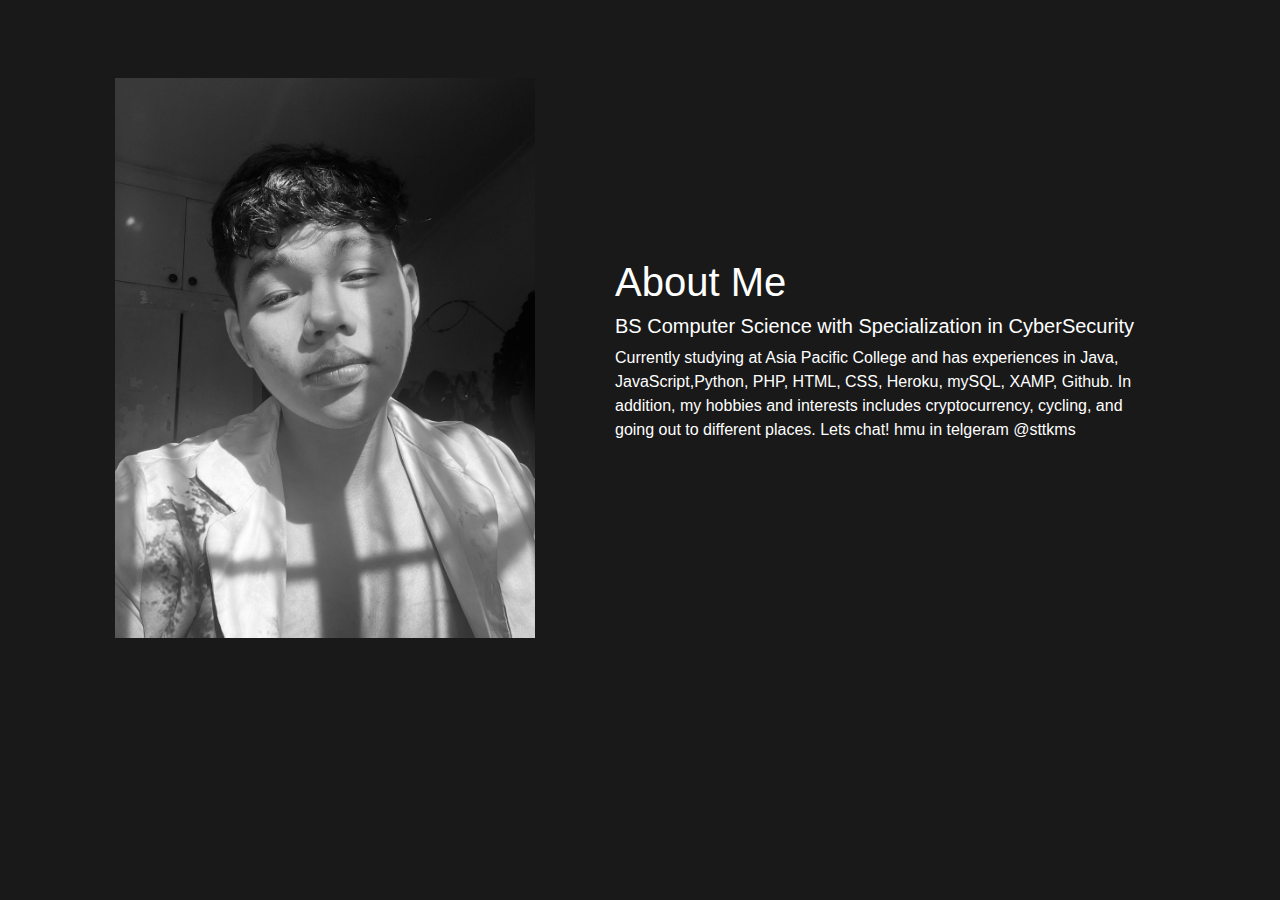
<file: PersonalProfile/index.html>
<!DOCTYPE html>
<html>
<head>
	<!-- Required meta tags -->
    <meta charset="utf-8">
    <meta name="viewport" content="width=device-width, initial-scale=1, shrink-to-fit=no">
    <!-- Bootstrap CSS -->
    <link rel="stylesheet" href="https://stackpath.bootstrapcdn.com/bootstrap/4.5.2/css/bootstrap.min.css" integrity="sha384-JcKb8q3iqJ61gNV9KGb8thSsNjpSL0n8PARn9HuZOnIxN0hoP+VmmDGMN5t9UJ0Z" crossorigin="anonymous">
    <!-- Fontawesome -->
    <link rel="stylesheet" href="https://use.fontawesome.com/releases/v5.13.1/css/all.css">
    <!-- Custom CSS -->
    <link rel="stylesheet" type="text/css" href="style.css">
    <!-- Icon -->
    <link rel="icon" href="https://www.capman.com/wp-content/uploads/2022/01/profile-photo_GREYDARK-scaled.jpg">

	<link rel="preconnect" href="https://fonts.googleapis.com">
	<link rel="preconnect" href="https://fonts.gstatic.com" crossorigin>
	<title>Mico Profile Page</title>
</head>
<body>
	<section class="about">
		<div class="main">
			<img src="micpic.jpg">
			<div class="about-text">
				<h1>About Me</h1>
				<h5>BS Computer Science with Specialization in CyberSecurity</h5>
				<p>Currently studying at Asia Pacific College and has experiences in Java, JavaScript,Python, PHP, HTML, CSS, Heroku, mySQL, XAMP, Github. In addition, my hobbies and interests includes cryptocurrency, cycling, and going out to different places. Lets chat! hmu in telgeram @sttkms</p>
			</div>
		</div>
	</section>
</body>
</html>
</file>
<file: jai/style.css>
@import url('https://fonts.googleapis.com/css2?family=Poppins:wght@300;400&display=swap');


body{
  font-family: 'Poppins', 'sans-serif'!important;
  margin: 0!important;
  padding: 0!important;
  display: flex!important;
  font-family: 'Poppins', 'sans-serif'!important;
  align-items: center!important;
  justify-content: center!important;
  height: 100%!important;
  background: rgb(2,2,2)!important;
  max-width: 100%;
  max-height: 100%;
}
p{
    font-size: 8px!important;
    line-height: 1;
    text-align: justify;background-size: cover!important;
    -webkit-background-size: cover!important;
    background:url(jai.jpg);
    background-repeat: no-repeat!important;
    background-position: center!important;
    background-attachment: fixed!important;
    background-size: cover!important;
    -webkit-background-clip: text!important;
    -webkit-text-fill-color: rgb(255, 255, 255,0)!important;
    overflow: hidden!important;
    width: Auto;
    height:100%!important;
}
</file>
<file: PersonalProfile/style.css>
*{
	padding: 0;
	margin: 0;
	font-family: 'Josefin Sans', sans-serif;
	box-sizing: border-box;
	background-color: #191919;
}
.about{
	width: 100%;
	padding: 78px 0px;
	height: 100%;
}
.about img{
	height: auto;
	width: 420px;
}
.about-text{
	width: 550px;
	color: white;
}
.main{
	width: 1130px;
	max-width: 95%;
	margin: 0 auto;
	display: flex;
	align-items: center;
	justify-content: space-around;
}
</file>
